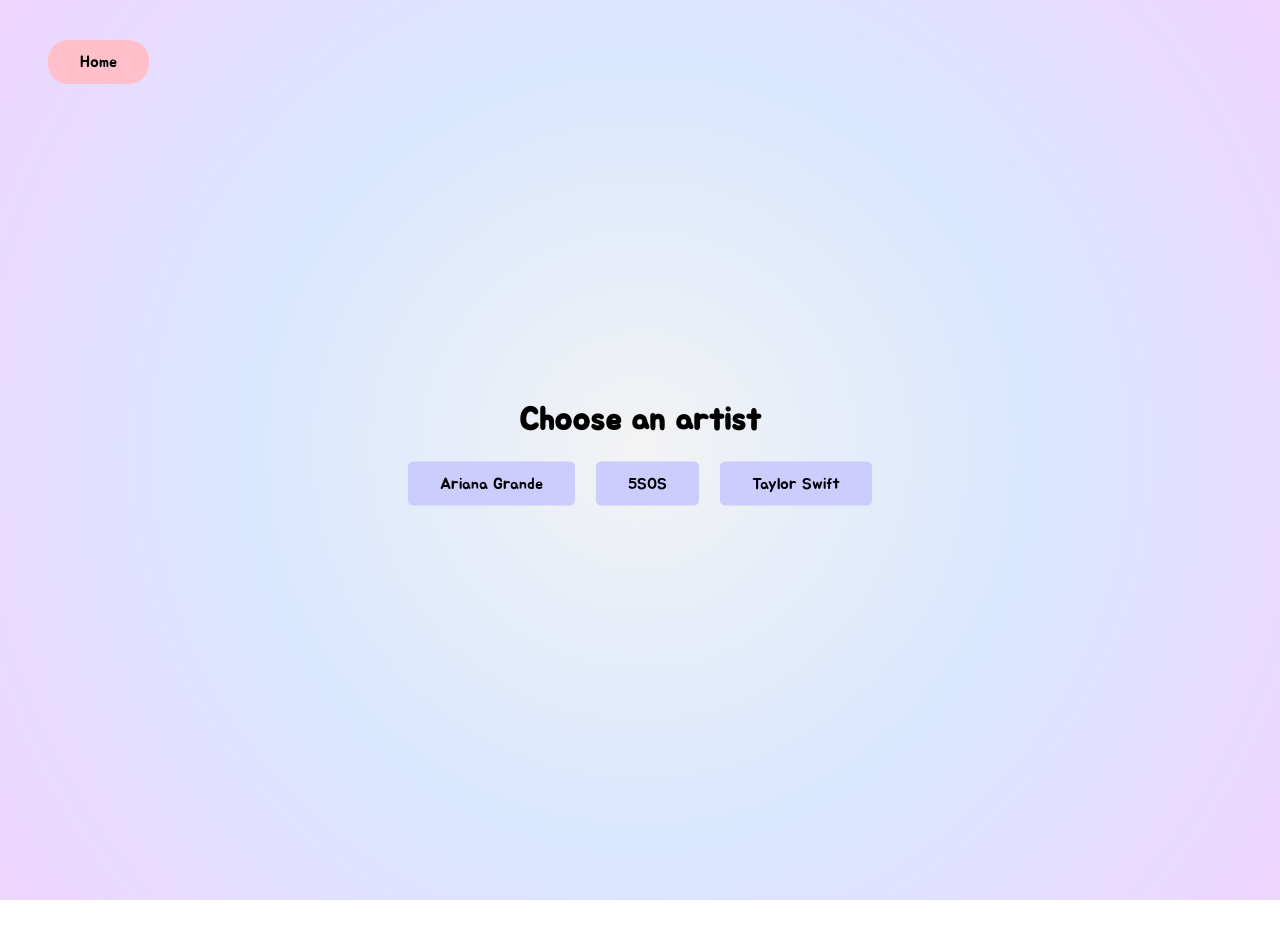
<file: gamePage.htm>
<!DOCTYPE html>
<html lang="en">
<head>
    <meta charset="UTF-8">
    <meta name="viewport" content="width=device-width, initial-scale=1.0">
    <link rel="stylesheet" href="./styles/gamePagestyle.css?v=2">
    <title>TUNELY In Session!</title>
</head>
<body>
    <a href="./index.html" id="homeBtn" class="button">Home</a>

    <button id="resetBtn" class="button">Reset Game</button>

    <!-- Artist Choices -->
    <div class="choice-overlay" id="choiceOverlay">
      <a href="./index.html" id="homeBtn" class="button">Home</a>
      <div class="artists">
          <h1>Choose an artist</h1>
          <a class="artistBtn" onclick="selectArtist('Ariana Grande')">Ariana Grande</a>
          <a class="artistBtn" onclick="selectArtist('5SOS')">5SOS</a>
          <a class="artistBtn" onclick="selectArtist('Taylor Swift')">Taylor Swift</a>
      </div>
    </div>

    <!-- Selected Artist -->
    <h1 id="artistTitle" aria-live="polite"></h1>

    <!-- Game Board -->
    <div id="gameBoard"></div>
    <div id="keyboard"></div>
    
    <!-- Hint Button -->
    <button id="hintBtn" class="button disabled" type="button">Hint<span id="hintTimer"></span></button>
    <div id="hintBox"></div>

    <!-- Notification/Message Overlay -->
    <div id="customOverlay" class="overlay" style="display: none;">
        <div class="overlay-content">
          <p id="overlayMessage"></p>
          <div class="overlay-buttons">
            <button id="overlayHomeBtn">Home</button>
            <button id="overlayPlayAgainBtn" style="display: none;">Play Again</button>
            <button id="overlayCloseBtn" style="display: none">Close</button>
          </div>
        </div>
    </div>

    <!-- Reset Confirmation Overlay -->
    <div class="overlay" id="confirmResetOverlay" style="display: none;">
      <div class="overlay-content">
        <p>This will clear your selected artist and hint usage. Are you sure you want to restart?</p>
        <div class="overlay-buttons">
          <button id="confirmResetBtn">Yes, Reset</button>
          <button id="cancelResetBtn">Cancel</button>
        </div>
      </div>
    </div>

    <script src="./scripts/words.js?v=1"></script>
    <script src="./scripts/index.js?v=7"></script>
</body>
</html>
</file>
<file: styles/gamePagestyle.css>
@import url('https://fonts.googleapis.com/css2?family=Jua&display=swap');

html {
  height: 100%;
  background:
    radial-gradient(at 20% 10%, #d9e7ff 0%, transparent 60%),
    radial-gradient(at 80% 0%, #efd5ff 0%, transparent 60%),
    radial-gradient(at 50% 100%, #f3f3f3 0%, transparent 70%);
  background-blend-mode: screen;
  background-repeat: no-repeat;
  background-size: cover;
  text-align: center;
}

body {
  min-height: 100vh;
  margin: 0;
  font-family: "Jua", sans-serif;
}

.button {
    display: inline-block;
    border: none;
    border-radius: 20px;
    padding: 0.75rem 2rem;
    margin: 0 0.5rem;
    font-size: 1rem;
    cursor: pointer;
    text-decoration: none;
    color: inherit;
}

#homeBtn {
    background-color: lightblue;
    position: fixed;
    top: 20px;
    left: 20px;
}

#homeBtn:hover {
    filter: brightness(110%);
    transform: scale(1.1);
}

#resetBtn {
    position: fixed;
    background-color: rgb(241, 117, 117);
    top: 40px;
    right: 40px;
    z-index: 9999;
    font-family: inherit;
}

#resetBtn:hover {
    filter: brightness(90%);
    transform: scale(1.1);
}

#choiceOverlay {
  position: fixed;
  z-index: 9999;
  pointer-events: auto;
  top: 0;
  left: 0;
  width: 100%;
  height: 100%;
  background: radial-gradient(circle at center, #f3f3f3, #d9e7ff, #efd5ff);
  background-size: cover;
}

.artists {
  position: absolute;
  top: 50%;
  left: 50%;
  transform: translate(-50%, -50%);
  padding: 50px;
}

.artistBtn {
  background-color: #ccccff;
  display: inline-block;
  border-radius: 5px;
  padding: 0.75rem 2rem;
  margin: 0 0.5rem 1rem 0.5rem;
  font-size: 1rem;
  cursor: pointer;
  text-decoration: none;
  color: inherit;
}

.artistBtn:hover {
  transform: scale(1.1);
  filter: brightness(110%);
}

#homeBtn {
  background-color: pink;
  position: fixed;
  top: 40px;
  left: 40px;
}

#homeBtn:hover {
  filter: brightness(110%);
}

#artistTitle {
  margin: 30px auto 16px;
  font-size: 1.75rem;
  line-height: 1.2;
  color: #333;
}

#gameBoard {
    margin-top: 0;
    display: flex;
    flex-direction: column;
    align-items: center;
    gap: 10px;
  }
  
  .row {
    display: flex;
    gap: 10px;
  }

#keyboard {
  display: flex;
  flex-direction: column;
  align-items: center;
  gap: 6px;
  margin-top: 20px;
}

.keyboard-row {
  display: flex;
  gap: 6px;
}

.key {
  padding: 20px 20px;
  font-size: 1rem;
  border: none;
  border-radius: 5px;
  background-color: #d3d6da;
  cursor: pointer;
  font-family: inherit;
  text-transform: uppercase;
  transition: all 0.2s ease;
}

.special-key {
  background-color: lightblue;
}

.key:hover {
  filter: brightness(90%);
  transform: scale(1.1);
}

/* Colour Code Keyboard */
.key.correct {
  background-color: #6aaa64;
  color: white;
}

.key.present {
  background-color: #ffbf2a;
  color: white;
}

.key.absent {
  background-color: #ff6060;
  color: white;
}


/* Tiles Styling */
.tile {
  width: 40px;
  height: 40px;
  perspective: 1000px;
  display: inline-block;
}

.tile-inner {
  position: relative;
  width: 100%;
  height: 100%;
  transform-style: preserve-3d;
  transition: transform 0.6s ease;
}


/* Tile Flip Animation */
.tile.flip .tile-inner {
  transform: rotateX(180deg);
}

.tile-front,
.tile-back {
  position: absolute;
  width: 100%;
  height: 100%;
  backface-visibility: hidden;
  display: flex;
  align-items: center;
  justify-content: center;
  font-size: 24px;
  font-weight: bold;
  border: 2px solid #ccc;
  box-sizing: border-box;
}

.tile-front {
  background-color: white;
}

.tile-back {
  transform: rotateX(180deg);
  background-color: white; /* default, will be overridden by result classes */
}

/* Result colors */
.tile-back.correct {
  background-color: #6aaa64;
  color: white;
}

.tile-back.present {
  background-color: #ffbf2a;
  color: white;
}

.tile-back.absent {
  background-color: #ff6060;
  color: white;
}

#hintBox {
  position: fixed;
  top: 70px;
  left: 20px;
  max-width: 250px;
  padding: 1rem;
  background-color: #fff;
  border: 2px solid #333;
  border-radius: 10px;
  font-size: 0.9rem;
  font-style: italic;
  color: #333;
  box-shadow: 2px 2px 6px rgba(0, 0, 0, 0.2);
  display: none; /* Hidden until hint is shown */
  z-index: 9999;
}

#hintBtn {
  background-color: pink;
  position: fixed;
  top: 100px;
  left: 40px;
  font-family: inherit;
}

#hintBtn:hover {
  transform: scale(1.1);
  filter: brightness(110%);
}

#hintBtn.disabled {
  opacity: 0.5;
  pointer-events: none;
  cursor: default;
}

#hintTimer {
  margin-left: 0.5rem;
  font-size: 0.9rem;
  color: #444;
}

.notification {
  position: fixed;
  background-color: #c6dcc9;
  color: #5c655d;
  top: 25%;
  left: 0;
  right: 0;
  width: fit-content;
  margin: 0 auto;
  padding: 0.75rem 1.5rem;
  border-radius: 5px;
  border: 2px solid #5c655d;
  z-index: 9999;
  opacity: 1;
  transition: opacity 0.5s ease;
}

.notification.fade-out {
  opacity: 0;
}

@keyframes shake {
  0% { transform: translateX(0); }
  20% { transform: translateX(-4px); }
  40% { transform: translateX(4px); }
  60% { transform: translateX(-4px); }
  80% { transform: translateX(4px); }
  100% { transform: translateX(0); }
}

.notification.shake {
  animation: shake 0.4s ease;
}

.overlay {
  position: fixed;
  top: 0;
  left: 0;
  width: 100%;
  height: 100%;
  background-color: rgba(0, 0, 0, 0.6);
  display: flex;
  align-items: center;
  justify-content: center;
  z-index: 99999;
}

.overlay-content {
  background-color: white;
  padding: 2rem;
  border-radius: 12px;
  max-width: 400px;
  text-align: center;
  font-size: 1.2rem;
  box-shadow: 0 4px 20px rgba(0, 0, 0, 0.3);
  position: relative;
}

.overlay-buttons {
  margin-top: 1.5rem;
  display: flex;
  justify-content: center;
  gap: 1rem;
}

.overlay-buttons button {
  padding: 0.5rem 1.5rem;
  font-family: inherit;
  border: none;
  border-radius: 8px;
  font-size: 1rem;
  cursor: pointer;
  background-color: lightblue;
}

#overlayHomeBtn {
  background-color: lightgray;
}

.overlay-buttons button:hover {
  transform: scale(1.1);
  filter: brightness(110%);
}
</file>
